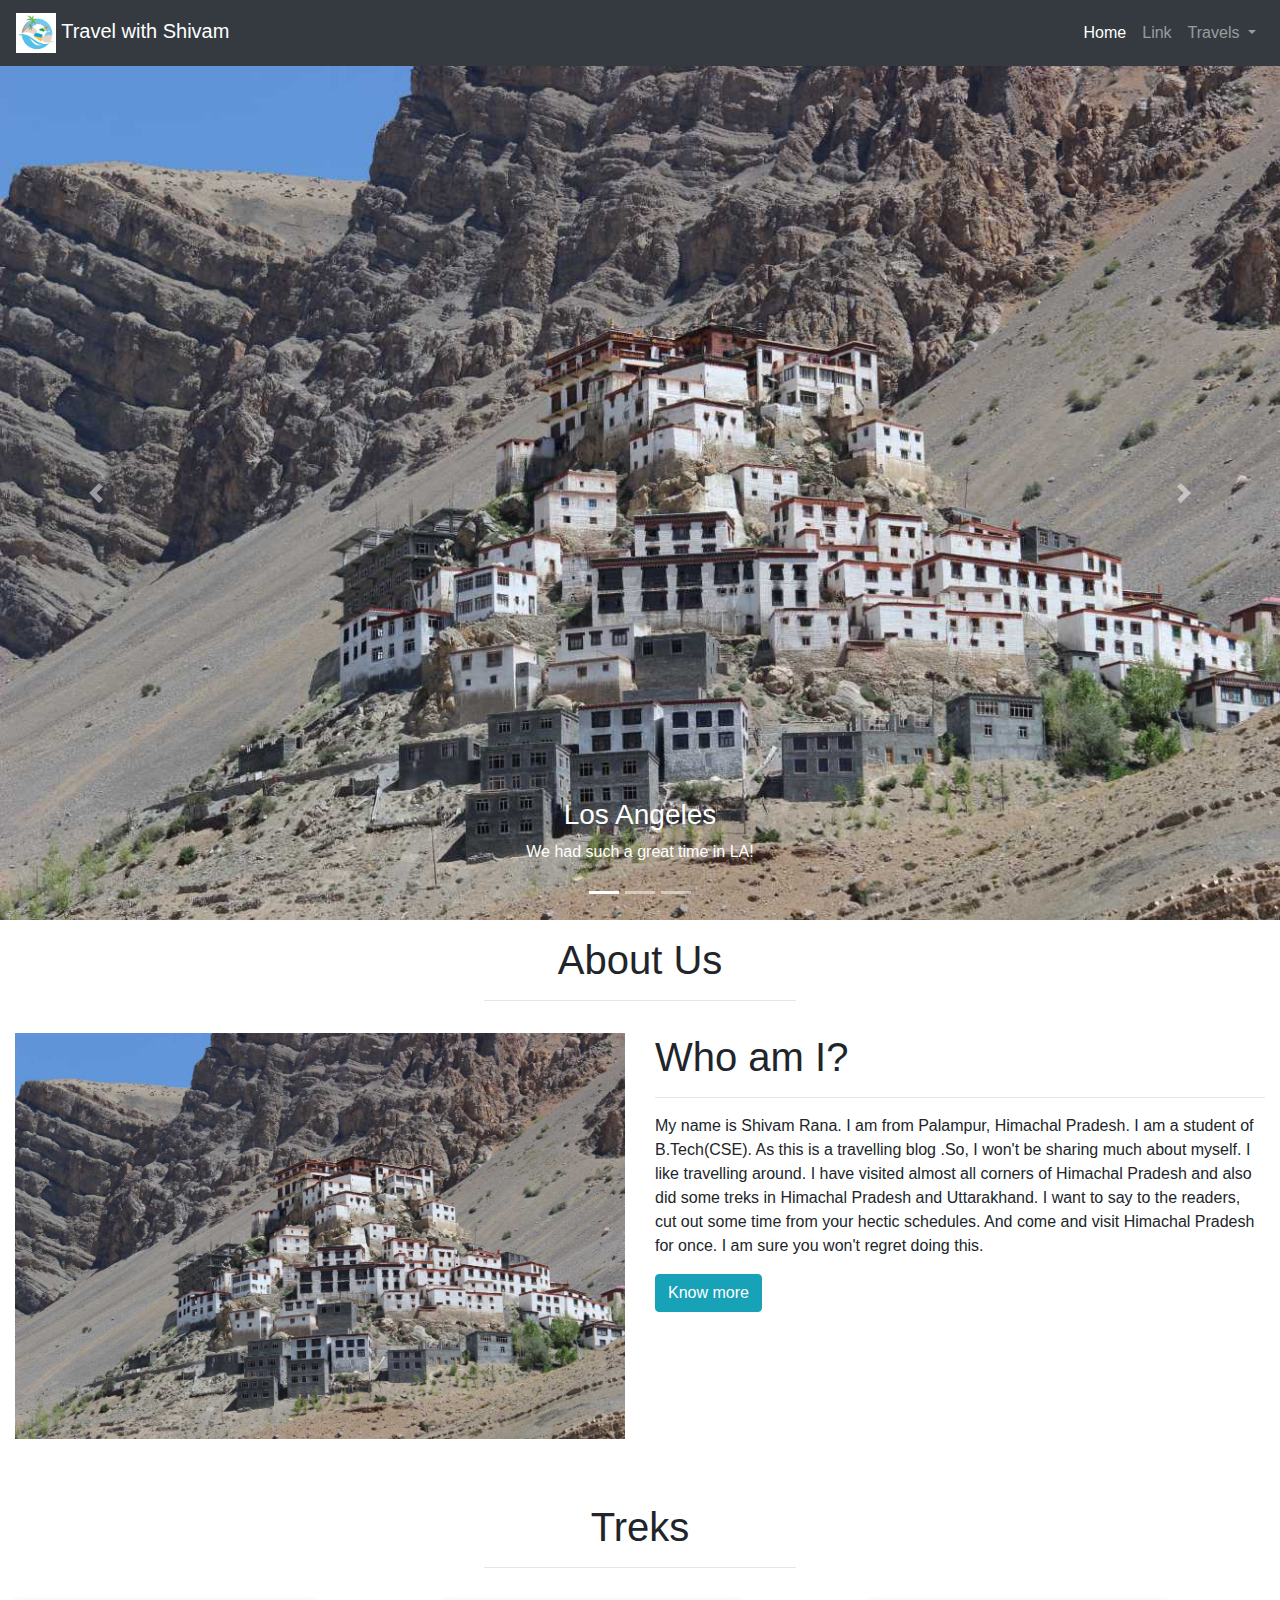
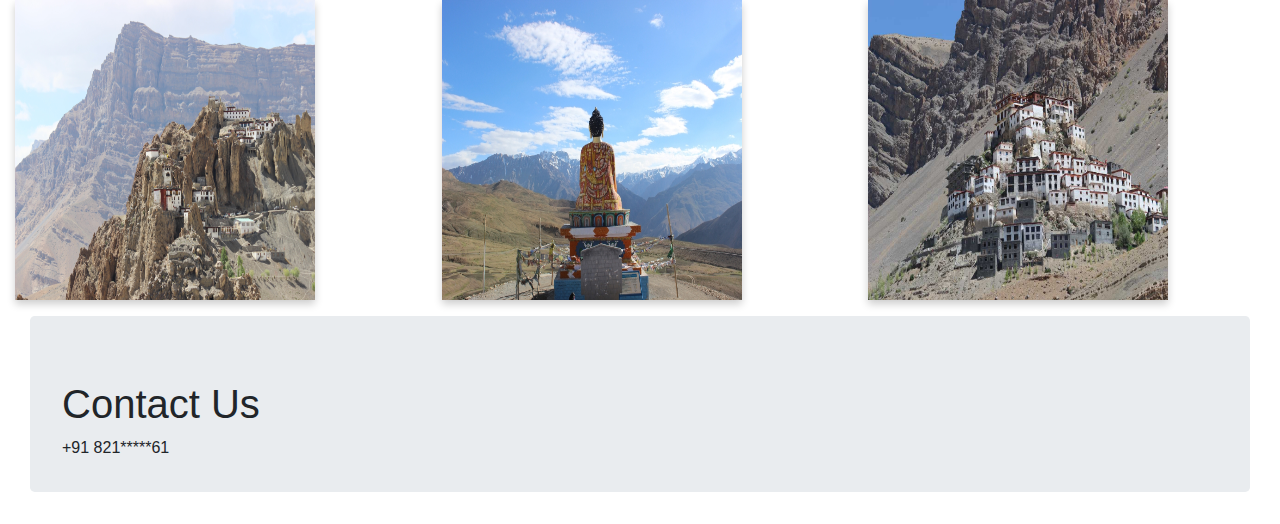
<file: htdocs/index.html>
<!DOCTYPE html>
<html lang="en">
<head>
	<title>Travel with Shivam</title>
   <meta charset="utf-8">
  <meta name="viewport" content="width=device-width, initial-scale=1">
<link rel = "icon" href =  
"https://www.geeksforgeeks.org/wp-content/uploads/gfg_200X200.png" 
        type = "image/x-icon">   <link rel="stylesheet" type="text/css" href="style.css">
  <link rel="stylesheet" href="https://stackpath.bootstrapcdn.com/bootstrap/4.3.1/css/bootstrap.min.css" integrity="sha384-ggOyR0iXCbMQv3Xipma34MD+dH/1fQ784/j6cY/iJTQUOhcWr7x9JvoRxT2MZw1T" crossorigin="anonymous">
<script src="https://stackpath.bootstrapcdn.com/bootstrap/4.3.1/js/bootstrap.min.js" integrity="sha384-JjSmVgyd0p3pXB1rRibZUAYoIIy6OrQ6VrjIEaFf/nJGzIxFDsf4x0xIM+B07jRM" crossorigin="anonymous"></script>
  <link rel="stylesheet" href="https://maxcdn.bootstrapcdn.com/bootstrap/4.3.1/css/bootstrap.min.css">
  <script src="https://ajax.googleapis.com/ajax/libs/jquery/3.4.1/jquery.min.js"></script>
  <script src="https://cdnjs.cloudflare.com/ajax/libs/popper.js/1.14.7/umd/popper.min.js"></script>
  <script src="https://maxcdn.bootstrapcdn.com/bootstrap/4.3.1/js/bootstrap.min.js"></script>
	 <style>
  /* Make the image fully responsive */
  .carousel-inner img {
    width: 100%;
    height: 100%;
  }
</style>
<style>
body {
  background-color: white;
  font-family: cursive;

}

.glow {
  font-size: 20px;
  color: #fff;
  text-align: center;
  -webkit-animation: glow 1s ease-in-out infinite alternate;
  -moz-animation: glow 1s ease-in-out infinite alternate;
  animation: glow 1s ease-in-out infinite alternate;
}

@-webkit-keyframes glow {
  from {
    text-shadow: 0 0 10px #ccebff, 0 0 20px #ccebff, 0 0 30px #ccebff, 0 0 40px #ccebff, 0 0 50px #ccebff, 0 0 60px #ccebff, 0 0 70px #ccebff;
  }
  
  to {
    text-shadow: 0 0 20px #4db8ff, 0 0 30px #4db8ff, 0 0 40px #4db8ff, 0 0 50px #4db8ff, 0 0 60px #4db8ff, 0 0 70px #4db8ff, 0 0 80px #4db8ff;
  }
}
</style>
<style>
body {
  font-family: Arial, Helvetica, sans-serif;
}

.flip-card {
  background-color: transparent;
  width: 300px;
  height: 300px;
  perspective: 1000px;
}

.flip-card-inner {
  position: relative;
  width: 100%;
  height: 100%;
  text-align: center;
  transition: transform 0.6s;
  transform-style: preserve-3d;
  box-shadow: 0 4px 8px 0 rgba(0,0,0,0.2);
}

.flip-card:hover .flip-card-inner {
  transform: rotateY(180deg);
}

.flip-card-front, .flip-card-back {
  position: absolute;
  width: 100%;
  height: 100%;
  backface-visibility: hidden;
}

.flip-card-front {
  background-color: #bbb;
  color: black;
}

.flip-card-back {
  background-color: #2980b9;
  color: white;
  transform: rotateY(180deg);
}
</style>
</head>
<body>
	<nav class="navbar navbar-expand-lg navbar-dark bg-dark">
  <a class="navbar-brand glow" href="#"><img src="download.png" alt="Logo" style="width:40px;">  Travel with Shivam</a>
  <button class="navbar-toggler" type="button" data-toggle="collapse" data-target="#navbarSupportedContent" aria-controls="navbarSupportedContent" aria-expanded="false" aria-label="Toggle navigation">
    <span class="navbar-toggler-icon"></span>
  </button>

  <div class="collapse navbar-collapse" id="navbarSupportedContent">
    <ul class="navbar-nav ml-auto nav-pills">
      <li class="nav-item active">
        <a class="nav-link" href="#">Home <span class="sr-only">(current)</span></a>
      </li>
      <li class="nav-item">
        <a class="nav-link" href="#">Link </a>
      </li>
      <li class="nav-item dropdown">
        <a class="nav-link dropdown-toggle" href="#" id="navbarDropdown" role="button" data-toggle="dropdown" aria-haspopup="true" aria-expanded="false">
          Travels
        </a>
        <div class="dropdown-menu" aria-labelledby="navbarDropdown">
          <a class="dropdown-item" href="#">Kaza</a>
          <a class="dropdown-item" href="#">Kinnaur</a>
          <div class="dropdown-divider">Mandi</div>
          <a class="dropdown-item" href="#">Bijli Mahadev</a>
        </div>
      </li>
    
    </ul>
  </div>
</nav>
<section> 
  <div>
<div id="demo" class="carousel slide" data-ride="carousel">
  <ul class="carousel-indicators">
    <li data-target="#demo" data-slide-to="0" class="active"></li>
    <li data-target="#demo" data-slide-to="1"></li>
    <li data-target="#demo" data-slide-to="2"></li>
  </ul>
  <div class="carousel-inner">
    <div class="carousel-item active">
      <img src="1.jpg" alt="Los Angeles" width="500" height="550" class="img-fluid " >
      <div class="carousel-caption">
        <h3>Los Angeles</h3>
        <p>We had such a great time in LA!</p>
      </div>   
    </div>     
<div class="carousel-item">
      <img src="2.jpg" alt="Chicago" width="500" height="550">
      <div class="carousel-caption">
        <h3>Chicago</h3>
        <p>Thank you, Chicago!</p>
      </div>   
    </div>
    <div class="carousel-item">
      <img src="3.jpg" alt="New York" width="500" height="550">
      <div class="carousel-caption">
        <h3>New York</h3>
        <p>We love the Big Apple!</p>
      </div>   
    </div>
  </div>
  <a class="carousel-control-prev" href="#demo" data-slide="prev">
    <span class="carousel-control-prev-icon"></span>
  </a>
  <a class="carousel-control-next" href="#demo" data-slide="next">
    <span class="carousel-control-next-icon"></span>
  </a>
</div>
</div>
</section>
<!-- /header -->
<section>
    <div class="container-fluid">
    	<h1 class="text-center text-capitalize  pt-3">about us</h1>
    	<hr class="w-25 mx-auto pb-3">
    <div class="row">
    	<div class="col-lg-6 col-md-6 col-12 pb-5">
    		<img src="1.jpg" class="img-fluid" width="700" height="200">
    	</div>
    <div class="col-lg-6 col-md-6 col-12 pb-5" >

    	<h1>Who am I?</h1>
    	<hr>
    	<p>
    		My name is Shivam Rana. I am from Palampur, Himachal Pradesh. I am a student of B.Tech(CSE). As this is a travelling blog .So, I won't be sharing much about myself. I like travelling around. I have visited almost all corners of Himachal Pradesh and also did some treks in Himachal Pradesh and Uttarakhand. I want to say to the readers, cut out some time from your hectic schedules. And come and visit Himachal Pradesh for once. I am sure you won't regret doing this.
    	</p>
         <a href="https://www.google.com" class="btn btn-info" role="button">Know more</a>    	
     </div>
   </div>
    	 </div>
	
</section>
<section>
      <div class="container-fluid">
        <h1 class="text-center pt-3">Treks</h1>
        <hr class="w-25 mx-auto pb-3">
        <div class="row">
          <div class="col-lg-4 col-md-4 col-12"><div class="flip-card">
  <div class="flip-card-inner">
    <div class="flip-card-front">
      <img src="3.jpg" alt="Avatar" style="width:300px;height:300px;">
    </div>
    <div class="flip-card-back">
      <h1>Dhankar Lake</h1> 
      <p>Situated in Spitir</p> 
      <p>It was a blissful experience</p>
      <a href="file:///C:/xampp/htdocs/kaza.html" class="btn btn-primary">Explore</a>
    </div>

  </div>
</div>
</div>
          <div class="col-lg-4 col-md-4 col-12"><div class="flip-card">
            <div class="flip-card-inner">
    <div class="flip-card-front">
      <img src="2.jpg" alt="Avatar" style="width:300px;height:300px;">
    </div>
    <div class="flip-card-back">
      <h1>Dhankar Lake</h1> 
      <p>Situated in Spitir</p> 
      <p>It was a blissful experience</p>
      <a href="file:///C:/xampp/htdocs/kaza.html" class="btn btn-primary">Explore</a>
    </div>

  </div></div></div>
          <div class="col-lg-4 col-md-4 col-12">
            <div class="flip-card"> 
              <div class="flip-card-inner">
    <div class="flip-card-front">
      <img src="1.jpg" alt="Avatar" style="width:300px;height:300px;">
    </div>
    <div class="flip-card-back">
      <h1>Dhankar Lake</h1> 
      <p>Situated in Spitir</p> 
      <p>It was a blissful experience</p>
      <a href="file:///C:/xampp/htdocs/kaza.html" class="btn btn-primary">Explore</a>
    </div>

  </div>
      </div> 
      </div></div>
        <div class="container-fluid pt-3">
          <div class="jumbotron pb-3">
          <h1>Contact Us</h1> 
  <p>+91 821*****61</p> 
</div>
        </div>
  
</section>
</body>
</html>
</file>
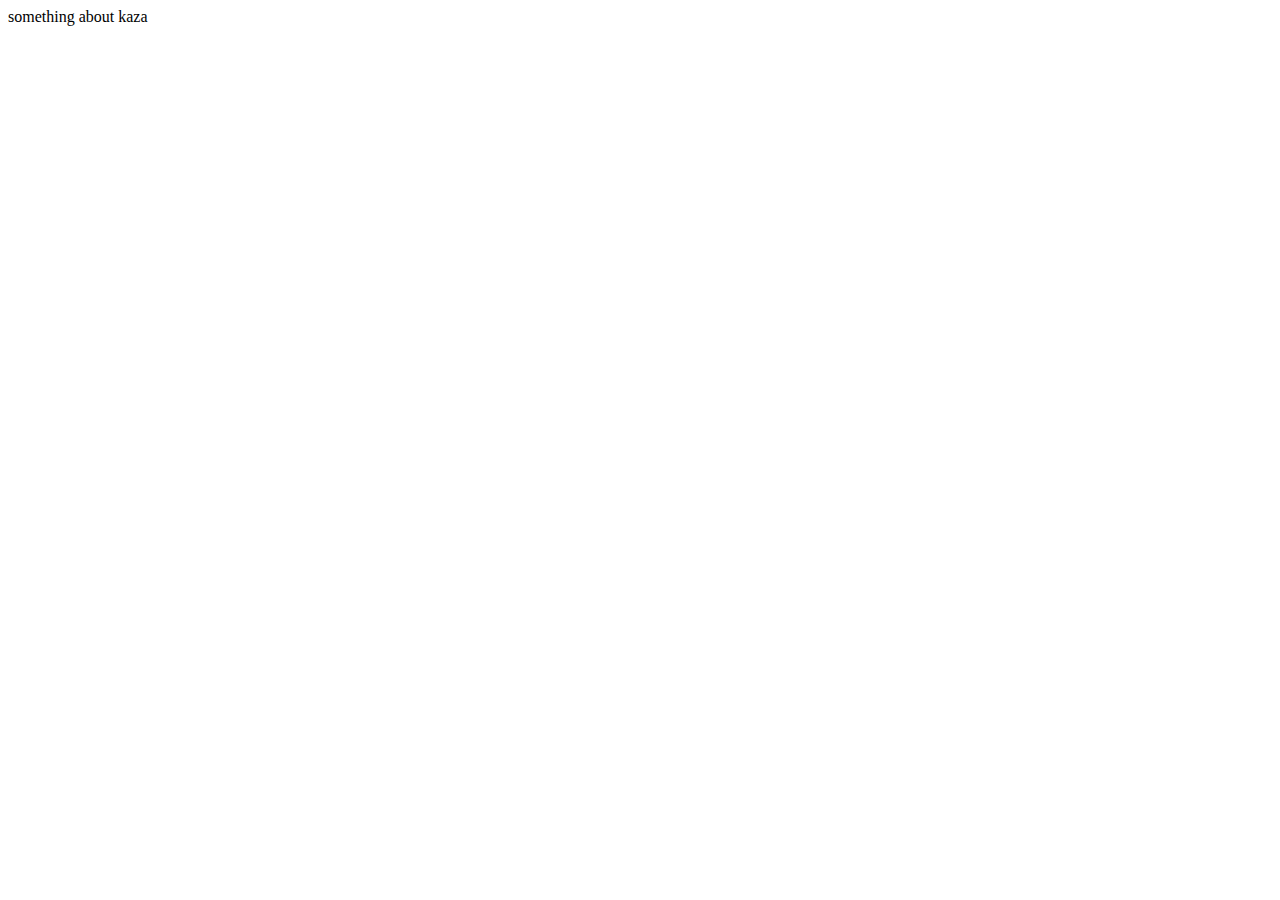
<file: htdocs/kaza.html>
<!DOCTYPE html>
<html>
<head>
	<meta charset="utf-8">
	<meta http-equiv="X-UA-Compatible" content="IE=edge">
	<title></title>
	<link rel="stylesheet" href="">
</head>
<body>
	something about kaza
</body>
</html>
</file>
<file: htdocs/style.css>
*{
		margin: 0; padding: 0; box-sizing: border-box;
}
header{
	width: 100%;
	height: 100vh;
	background-image: url('../images/image3.png');
	background-repeat: no-repeat;
	background-size: cover;
	margin-bottom: 10px;
}
header main section{
	width: 100%;
	height: 100vh;
	display: flex;
	justify-content: center;
	align-items: center;
	text-align: center;
	color: white;
}
header main section h1{
	font-size: 30px;
	font-weight: 200;
	text-shadow:1px 1px 1px 2px;
}
</file>
